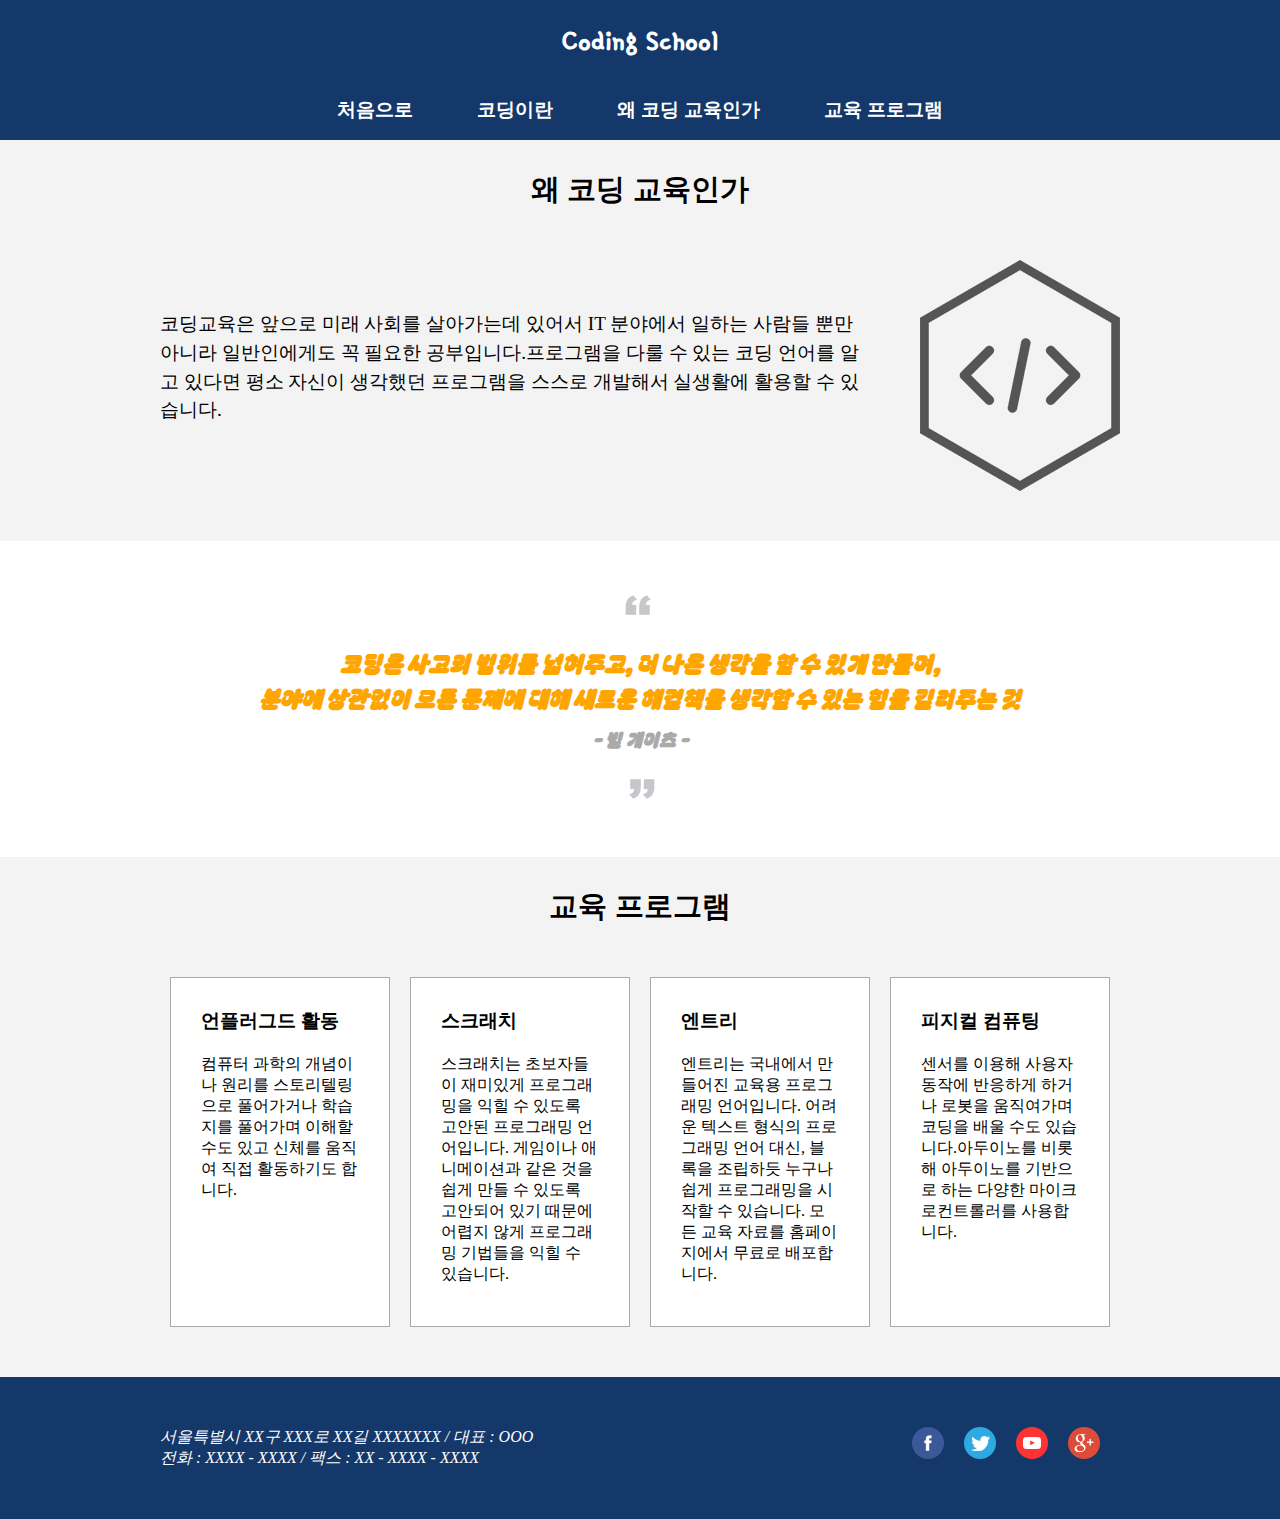
<file: codingschool.html>
﻿<!DOCTYPE html>

<html lang="en" xmlns="http://www.w3.org/1999/xhtml">
<head>
    <meta charset="utf-8" />
    <meta name="viewport" content="width=device-width, initial-scale=1.0" />
    <title>코딩 스쿨</title>
    <link href="./css/codingschool.css" rel="stylesheet" />
</head>
<body>
    <!-- 헤더 -->
    <header>
        <h1><a href="#">Coding School</a></h1>
        <nav class="lnb">
            <h2 class="blind">네비게이션</h2>
            <a href="#" class="menuAll">전체메뉴</a>   <!--모바일 햄버거 메뉴-->
            <ul>                                      <!--데스크탑 보여지는 메뉴-->
                <li><a href="#">처음으로</a></li>  
                <li><a href="#">코딩이란</a></li>  
                <li><a href="#">왜 코딩 교육인가</a></li>  
                <li><a href="#">교육 프로그램</a></li>  
            </ul>
        </nav> 
    </header>
    <section>
        <h2>왜 코딩 교육인가</h2>
        <div class="coding container">
            <img src="./img/coding/coding.png" alt="" />
            <p>코딩교육은 앞으로 미래 사회를 살아가는데 있어서 IT 분야에서 일하는 사람들 뿐만 아니라 일반인에게도 꼭 필요한 공부입니다.프로그램을 다룰 수 있는 코딩 언어를 알고 있다면 평소 자신이 생각했던 프로그램을 스스로 개발해서 실생활에 활용할 수 있습니다. 
            </p>
        </div>
    </section>

    <!--인용문-->
    <section>
        <h2 class="blind">빌게이츠 말 인용</h2>
        
        <div class="message container">
            <blockquote>코딩은 사고의 범위를 넓혀주고, 더 나은 생각을 할 수 있게 만들며, <br> 분야에 상관없이 모든 문제에 대해 새로운 해결책을 생각할 수 있는 힘을 길러주는 것
            </blockquote>
            <span>- 빌 게이츠 -</span>
        </div>
    </section>

    <!--교육 프로그램-->
    <section>
        <h2>교육 프로그램</h2>
        <div class="container">
            <article class="program">
                <div>
                    <h3>언플러그드 활동</h3>
                    <p>컴퓨터 과학의 개념이나 원리를 스토리텔링으로 풀어가거나 학습지를 풀어가며 이해할 수도 있고 신체를 움직여 직접 활동하기도 합니다.</p>
                </div>
            </article>
            <article class="program">
                <div>
                    <h3>스크래치</h3>
                    <p>스크래치는 초보자들이 재미있게 프로그래밍을 익힐 수 있도록 고안된 프로그래밍 언어입니다. 게임이나 애니메이션과 같은 것을 쉽게 만들 수 있도록 고안되어 있기 때문에 어렵지 않게 프로그래밍 기법들을 익힐 수 있습니다.</p>
                </div>
            </article>
            <article class="program">
                <div>
                    <h3>엔트리</h3>
                    <p>엔트리는 국내에서 만들어진 교육용 프로그래밍 언어입니다. 어려운 텍스트 형식의 프로그래밍 언어 대신, 블록을 조립하듯 누구나 쉽게 프로그래밍을 시작할 수 있습니다. 모든 교육 자료를 홈페이지에서 무료로 배포합니다.</p>
                </div>
            </article>
            <article class="program">
                <div>
                    <h3>피지컬 컴퓨팅</h3>
                    <p>센서를 이용해 사용자 동작에 반응하게 하거나 로봇을 움직여가며 코딩을 배울 수도 있습니다.아두이노를 비롯해 아두이노를 기반으로 하는 다양한 마이크로컨트롤러를 사용합니다.</p>
                </div>
            </article>
        </div>
    </section>
    <footer>
        <div class="container">
            <address>
                <p>서울특별시 XX구 XXX로 XX길 XXXXXXX / 대표 : OOO </p>
                <p>전화 : XXXX - XXXX / 팩스 : XX - XXXX - XXXX </p>
            </address>
            <ul class="sns">
                <li><a href="#">페이스북</a></li>
                <li><a href="#">트위터</a></li>
                <li><a href="#">유튜브</a></li>
                <li><a href="#">구글</a></li>
            </ul>
        </div>
    </footer>
</body>
</html>
</file>
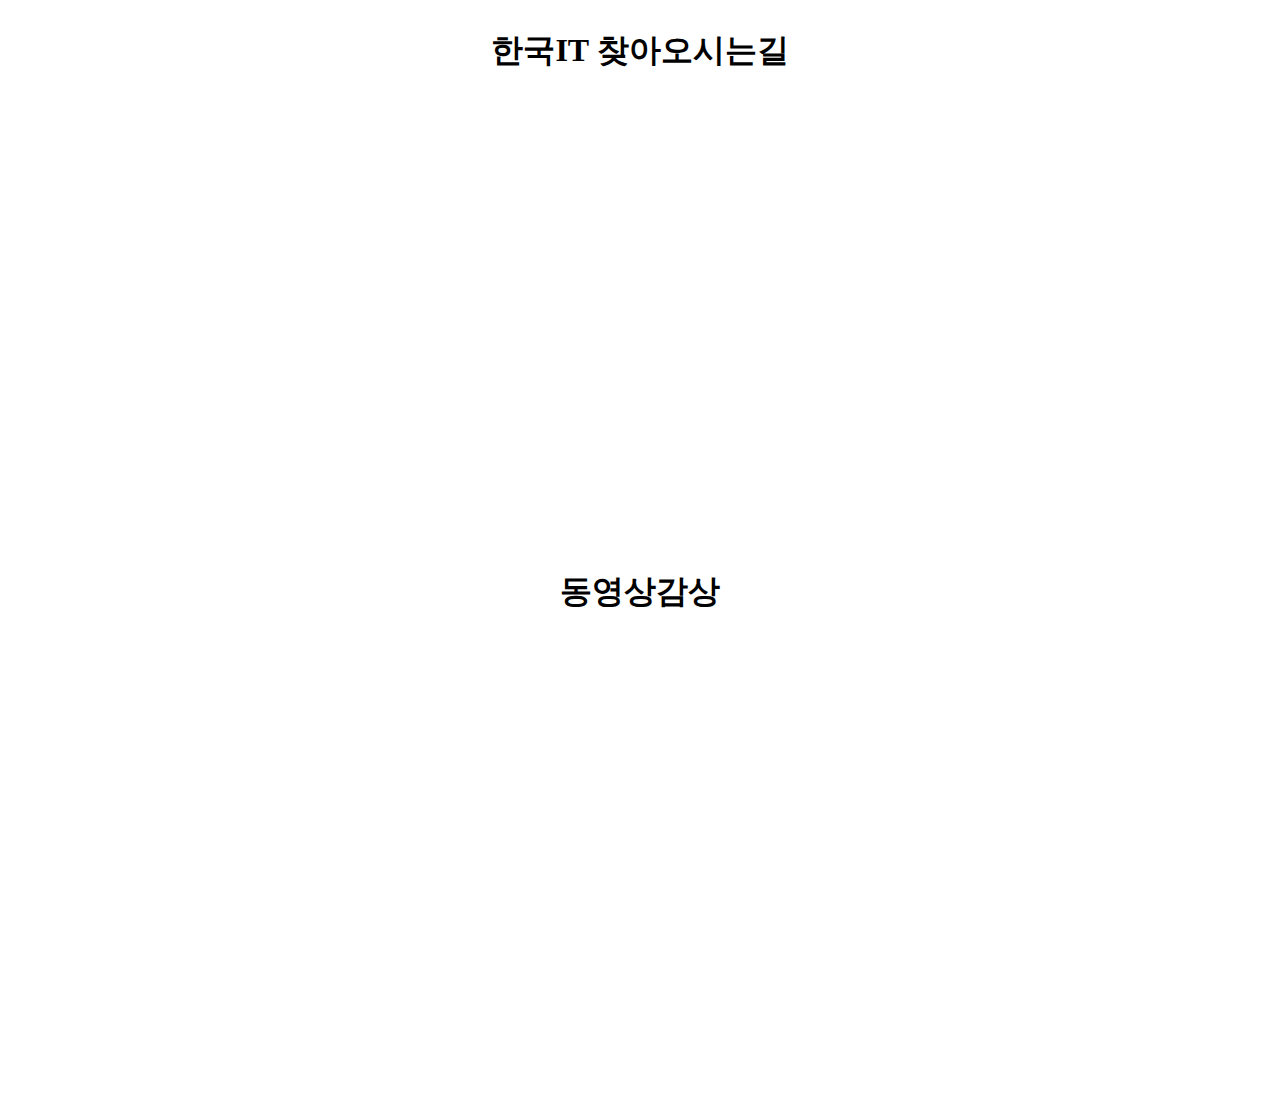
<file: searchmap.html>
<!DOCTYPE html>
<html lang="en">
<head>
    <meta charset="UTF-8">
    <meta name="viewport" content="width=device-width, initial-scale=1.0">
    <title>Document</title>
    <link href="./css/searchmap.css" rel="stylesheet">
</head>
<body>
    <div class="searchmap">
        <h1>한국IT 찾아오시는길</h1>
        <div class="map">
            <iframe src="https://place.map.kakao.com/10024416" width="600" height="450" style="border:0;" allowfullscreen="" loading="lazy" referrerpolicy="no-referrer-when-downgrade"></iframe>
        </div>
        <h1>동영상감상</h1>
        <div class="video">
            <iframe width="600" height="450" src="https://www.youtube.com/embed/b-seMIYeeRc?si=QmZUoq79MNKaOUoO" title="YouTube video player" frameborder="0" allow="accelerometer; autoplay; clipboard-write; encrypted-media; gyroscope; picture-in-picture; web-share" referrerpolicy="strict-origin-when-cross-origin" allowfullscreen></iframe>
        </div>
    </div>
    
</body>
</html>
</file>
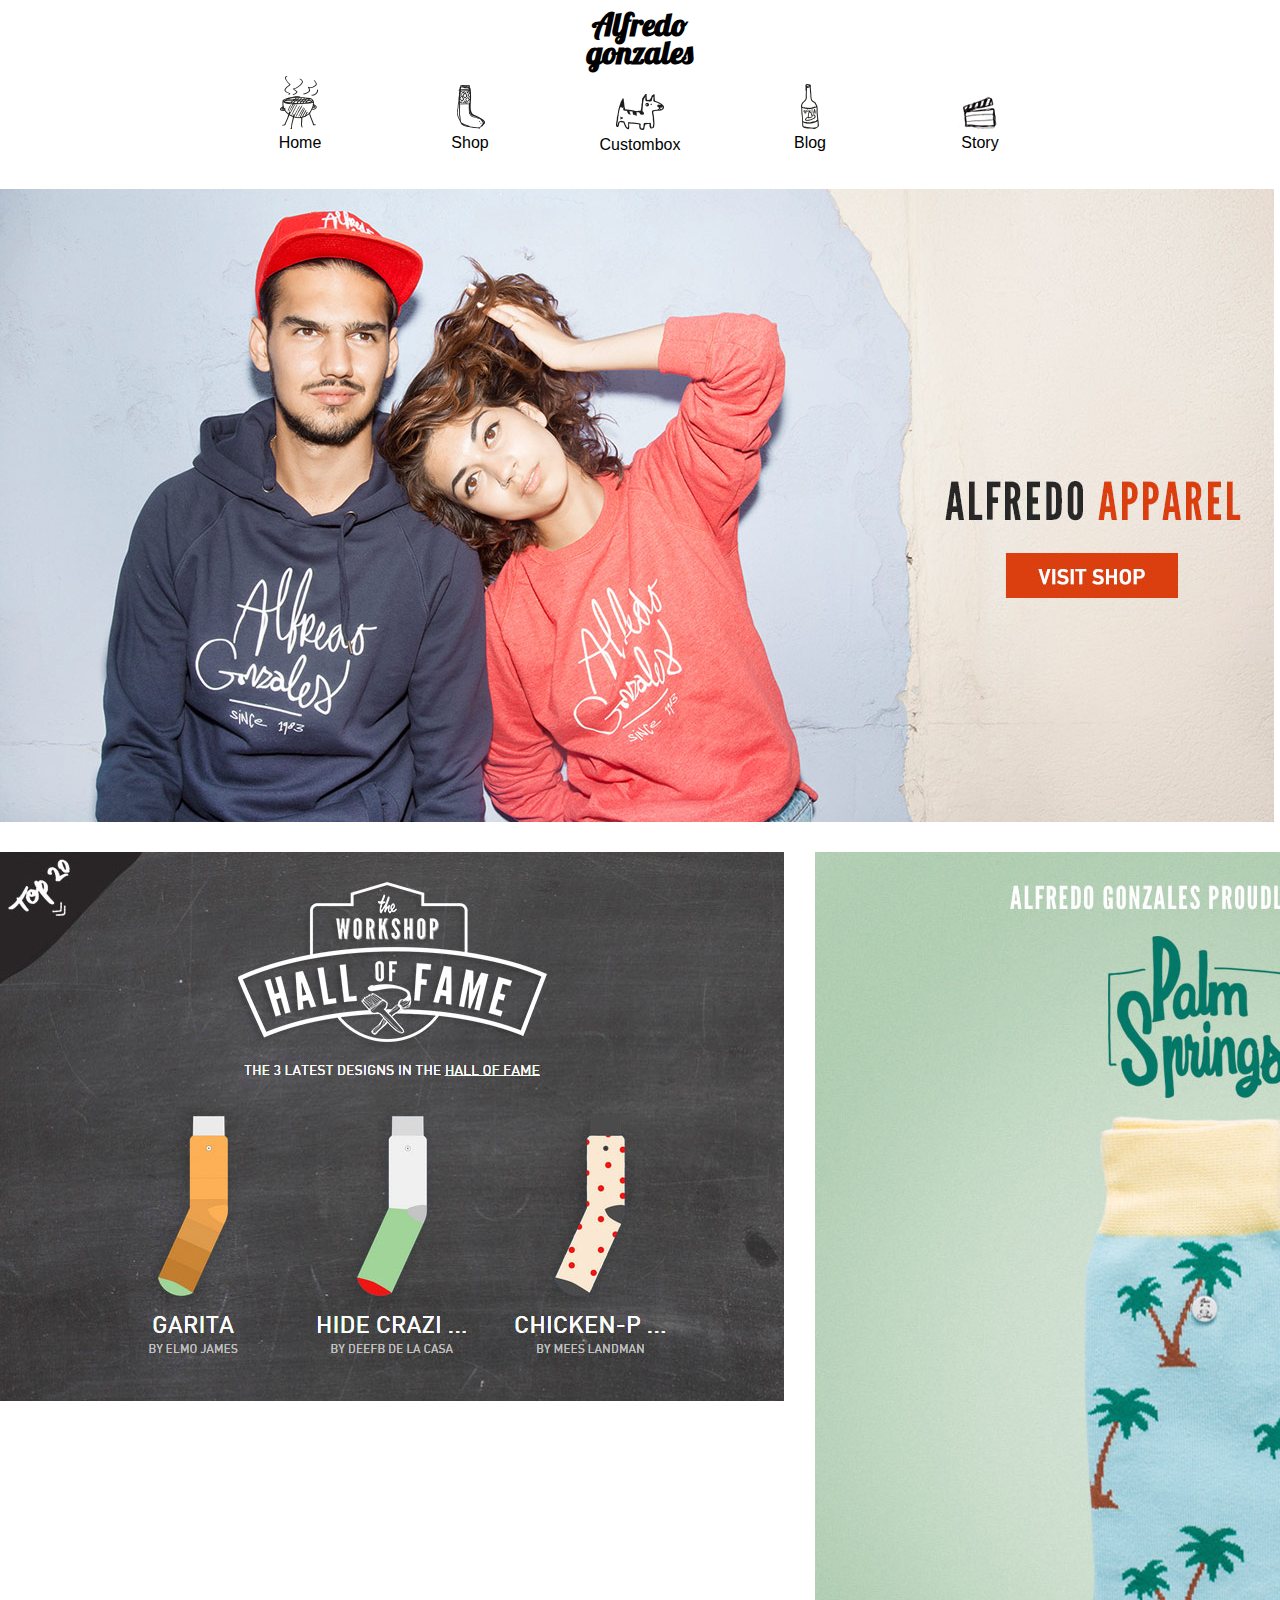
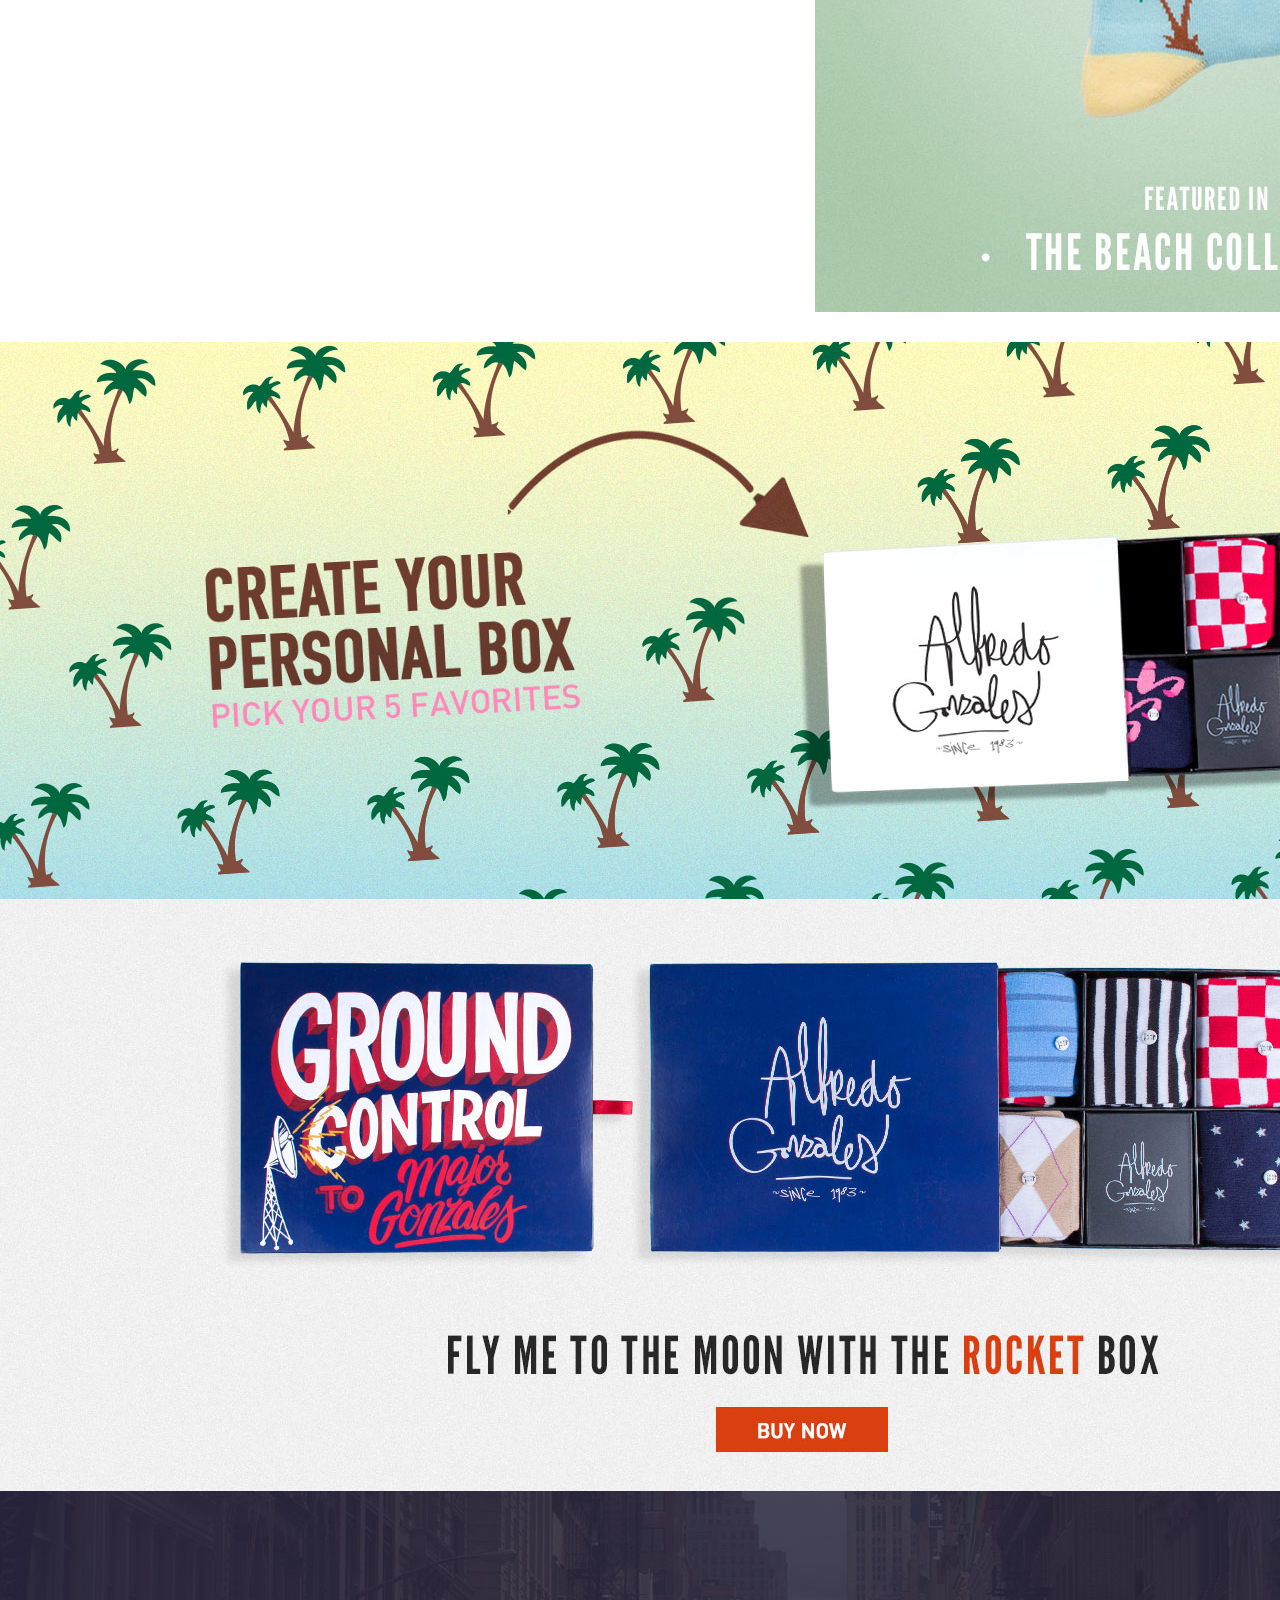
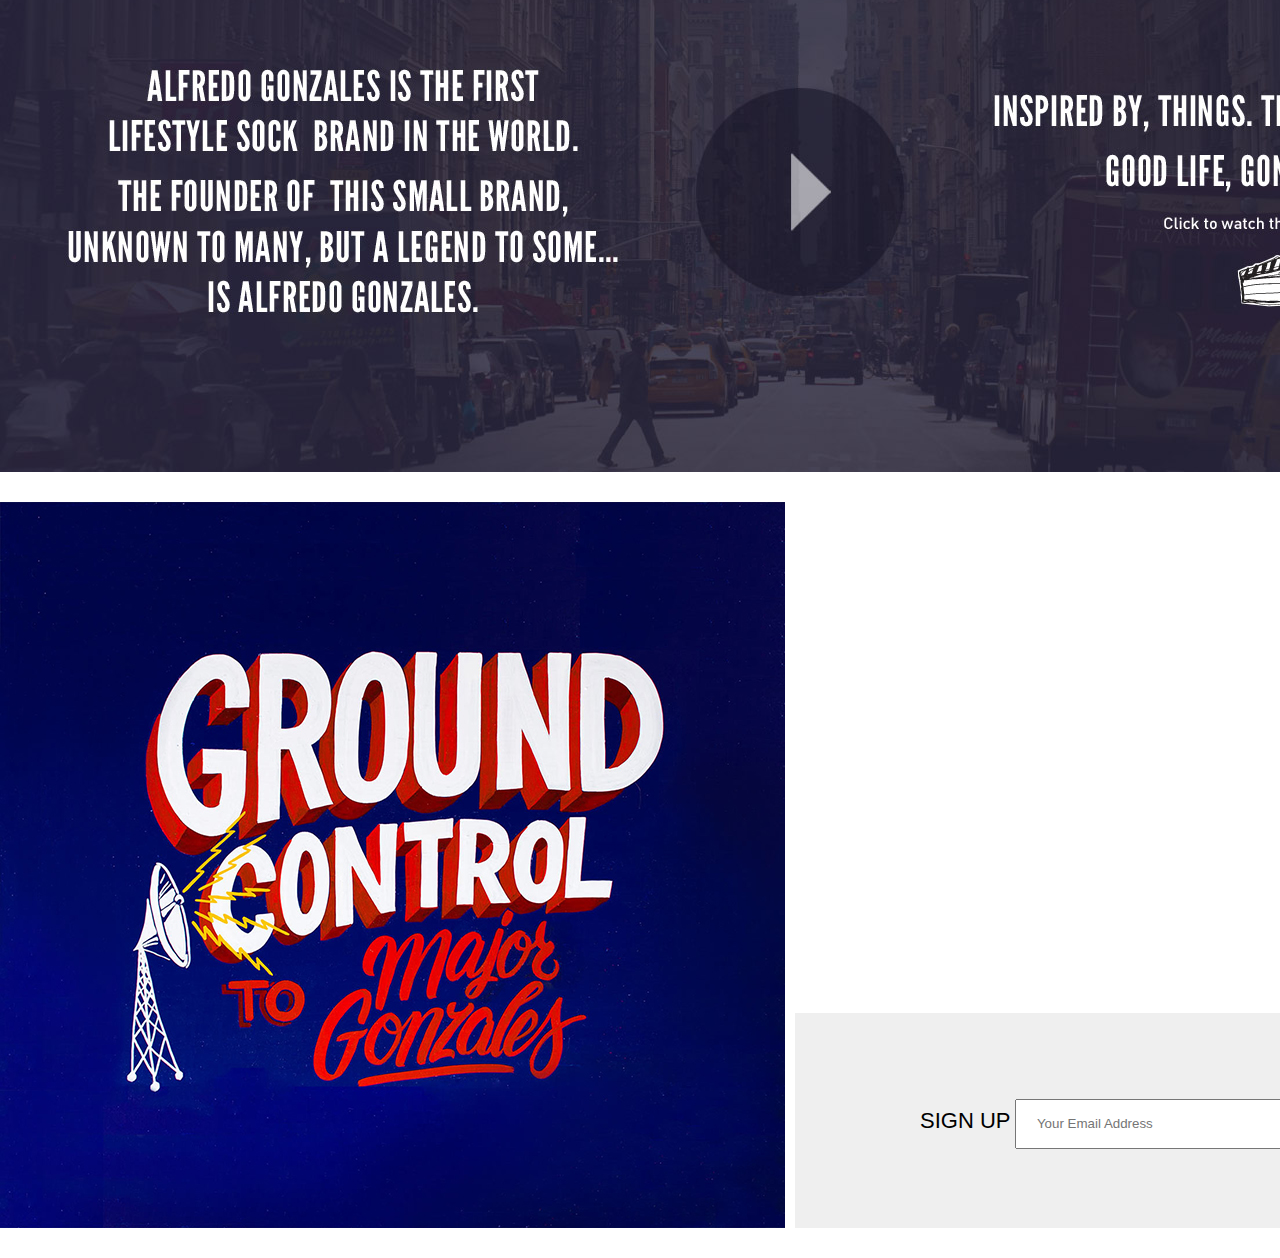
<file: webpage_layout2.html>
<!DOCTYPE html>
<html lang="en">

<head>
    <meta charset="UTF-8">
    <meta name="viewport" content="width=device-width, initial-scale=1.0">
    <title>웹페이지레이아웃2</title>
    <link href="./css/webpage_layout2.css" rel="stylesheet" />
</head>

<body>
    <!-- 헤더 -->
    <h1 class="logo">
        <a href="">Alfredo<br/>gonzales</a>
    </h1>
    <div class="nav">
        <ul>
            <li><a href="#"><img src="./img/webpage2/menu01.png" alt="">Home</a></li>
            <li><a href="#"><img src="./img/webpage2/menu02.png" alt="">Shop</a></li>
            <li><a href="#"><img src="./img/webpage2/menu03.png" alt="">Custombox</a></li>
            <li><a href="#"><img src="./img/webpage2/menu04.png" alt="">Blog</a></li>
            <li><a href="#"><img src="./img/webpage2/menu05.png" alt="">Story</a></li>
        </ul>
    </div>
    <!-- 메인 -->
    <div class="mainBox container">   <!-- 클래스명을 2개준다 -->
        <img src="./img/webpage2/header01.jpg" alt="" />  <!-- 왼쪽 -->
        <div class="right">                         <!-- 오른쪽에는 이미지1개, 배너2개 -->
            <img src="./img/webpage2/side01.jpg" alt="" />      <!-- 오른쪽의 이미지1개-->
            <div class="banner">                        <!-- 오른쪽의 배너 2개 -->
                <p>Design Your Own Sock</p>
                <p>The Work Shop</p>
            </div>
            <div class="banner">
                <p>Self Service</p>
                <p>Online Store</p>
            </div>
        </div>
    </div>
    <!-- 제품박스1 -->
    <div class="pro01 container">
        <div class="left">                          <!-- 왼쪽에는 이미지1개, 유튜브1개 -->
            <img src="./img/webpage2/banner_01.jpg" alt="" />      
            <div>
                <iframe width="784" height="511" src="https://www.youtube.com/embed/rcLl0A-lXIc"></iframe>
            </div>
        </div>
        <img src="./img/webpage2/banner_02.jpg" alt="" />        <!-- 오른쪽 이미지1개 -->
    </div>
    <!-- 제품박스2 -->
    <div class="pro02 container">                        <!-- 이미지3개 -->
        <img src="./img/webpage2/banner_03.jpg" alt="" />
        <img src="./img/webpage2/banner_04.jpg" alt="" />
        <img src="./img/webpage2/video.jpg" alt="" />
    </div>
    <!-- 제품박스3 -->
    <div class="pro03 container">
        <img src="./img/webpage2/banner_05.jpg" alt="" />        <!-- 왼쪽 이미지 1개 -->
        <div class="right">                       <!--  오른쪽 유튜브1개, form태그 1개 -->
            <div>                                  
                <iframe width="805" height="511" src="https://www.youtube.com/embed/3MteSlpxCpo"></iframe>
            </div>
            <div class="sendBox">
                <form>
                    <label for="user_email">SIGN UP</label> <input type="text" id="user_email" placeholder="Your Email Address"/><input type="submit" value="SEND"/>
                </form>
            </div>
        </div>
    </div>
</body>

</html>
</file>
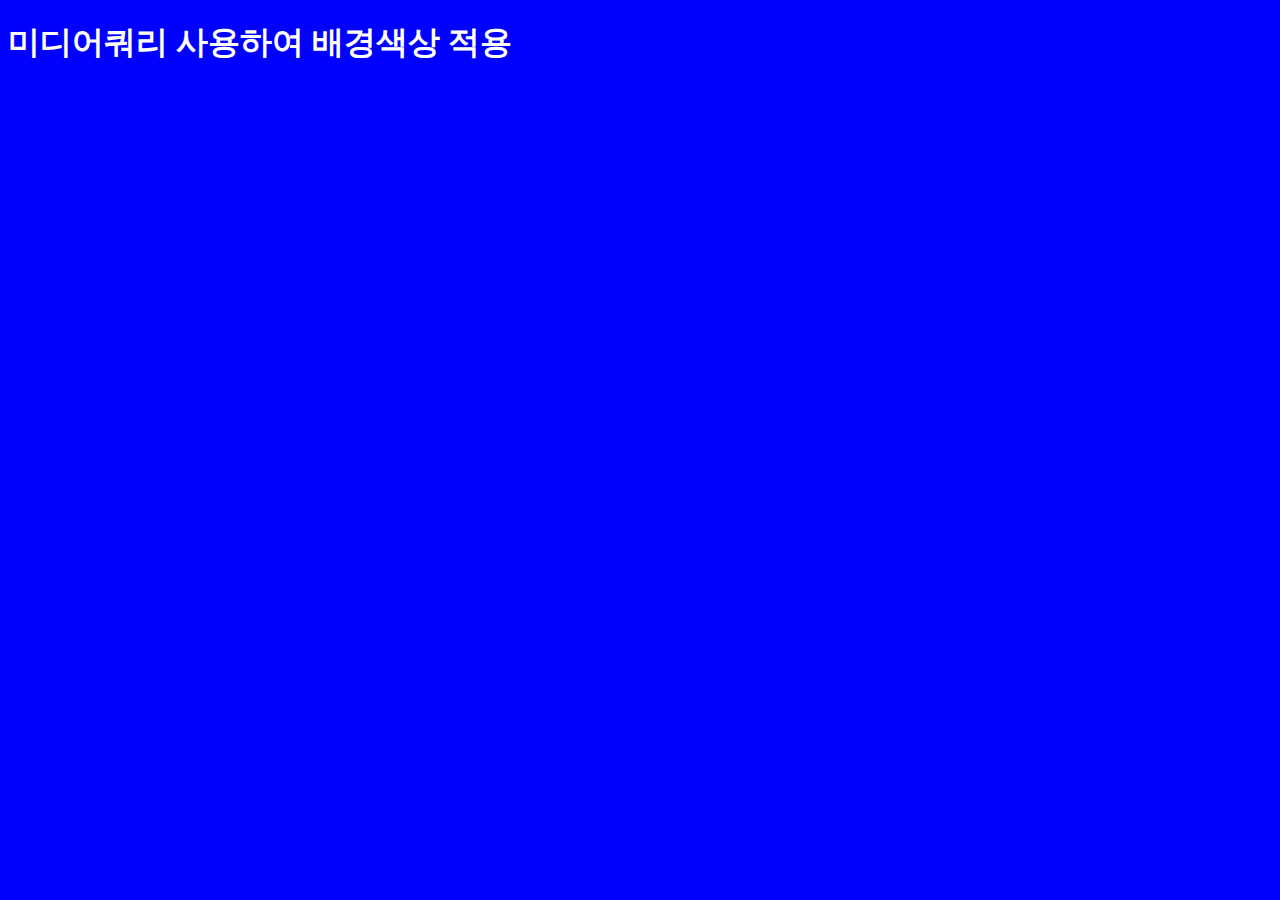
<file: 반응형.html>
<!DOCTYPE html>
<html lang="en">
<head>
    <meta charset="UTF-8">
    <meta name="viewport" content="width=device-width, initial-scale=1.0">
    <title>미디어쿼리</title>
    <style>
        body{
            background-color:blue;
            color:#fff;
        }
        @media screen and (max-width: 960px) and (min-width:600px) {
            body{
                background-color: #f00;
            }
        }
        @media screen and (max-width:599px) {
            body{
                background-color: #0f0;
            }
        }

       /*  최대넓이 599이하 일때 배경색상 적용 */
    </style>
</head>
<body>
    <h1>미디어쿼리 사용하여 배경색상 적용</h1>
</body>
</html>
</file>
<file: css/codingschool.css>
﻿@charset "utf-8";
@import url('https://fonts.googleapis.com/css2?family=Bagel+Fat+One&family=Gamja+Flower&display=swap');

/*초기화*/
* {
    margin:0; 
    padding:0;
}
ul {
    list-style:none;
}
a {
    text-decoration:none;
    color:inherit;
}
.blind {
    position:absolute;
    left:-9999px;
}

/*헤더*/
header {
    background-color:#143869;
    color:#fff;
    position:relative;
}

header h1 {
    line-height:80px;
    text-align:center;
    font-family: 'Gamja Flower',  sans-serif;
}

.lnb ul {
    display:none;
}

.lnb .menuAll {
    display:block;
    width:45px; height:34px;
    position:absolute;
    top:23px; right:20px;
    background:url(../img/coding/allmenu.png) no-repeat;
    text-indent:-9999px;  
}



/* -------------------------------- */

/* 섹션공통 */
section:nth-of-type(2n+1){
    background-color:#f3f3f3;
}

section h2 {
    padding:30px 0 50px;
    text-align: center;
    font-size:1.8rem;
}

.container {
    padding:0 50px 50px;
}


/* 왜 코딩교육인가 */
.coding img {
    display: none;
}

.coding p {
    font-size:1.2rem;
    line-height: 1.5;
}

/* 인용문 */
.message {
    padding-top: 50px;
    text-align: center;
}

.message::before {
    content: url(../img/coding/quot-1.png);
}

.message::after {
    content: url(../img/coding/quot-2.png);
    display: block;
}

.message blockquote {
    color:orange;
    font-size:1.5rem;
    font-weight: 700;
    font-family: 'Bagel Fat One', sans-serif;
    font-style:italic;
    margin: 20px 0 10px;
}

.message span {
    color:#aaa;
    font-size :1.2rem;
    font-weight: 700;
    font-family: 'Bagel Fat One', sans-serif;
    font-style: italic;
    margin-bottom: 20px;
    display: block;
    margin-bottom: 20px;
}


/* 교육프로그램 */
.program div {
    border:1px solid #aaa;
    background-color: #fff;
    padding: 30px;
    margin-bottom: 20px;
    box-sizing: border-box;
}

.program h3 {
    font-size: 1.2rem;
    margin-bottom: 20px;
}

/*푸터*/

footer {
    background-color:#143869;
    color:#fff;
    padding-top: 50px;
}

.sns {
    margin-top:30px;
    overflow: hidden;
}

.sns li {
    float: left;
}

.sns li a {
    display: block ;
    width: 32px;
    height: 32px;
    margin-right: 20px;
    background: url(../img/coding/icon_sns.png) no-repeat;
    text-indent: -999px;
}

.sns li:nth-child(2) a {
    background-position: -32px 0;
}

.sns li:nth-child(3) a {
    background-position: -64px 0;
}

.sns li:nth-child(4) a {
    background-position: -96px 0;
}

address {
    font-size: normal;
}


/* ---------수정----------------------- */

@media screen and (min-width:765px) { /* 이상 (사이즈클때)*/
    .lnb ul {
        display:block;
        text-align:center;
        overflow:hidden;
    }

    .lnb ul li {
        display:inline-block;
    }

    .lnb ul li a {
        padding:0 30px;
        line-height:60px;
        font-size:1.2rem;
        font-weight:700;
    }

    .lnb .menuAll {
        display:none;
    }

    /*섹션 공통 */
    .container {
        max-width:960px;    /*  960/1920*100=50% 이므로 width:50% 또는 max-width:960px가변넓이 */
        margin: 0 auto;
        overflow: hidden;
    }

    .coding img {
        display: block;
        float:right;
        padding-left: 60px;
    }    
    .coding p {
        padding-top: 50px;
    }

    /*교육프로그램 */
    .program {
        width: 25%;
        float: left;
    }

    .program div {
        margin : 0 10px;
        min-height: 350px;
    }

    /*푸터*/
    footer address {
        float: left;
    }

    .sns {
        float: right;
        margin-top:0;
    }
}
</file>
<file: css/searchmap.css>
@charset "utf-8";

.searchmap {
    display: flex;
    flex-direction: column;
    align-items: center;
    justify-content: center;
    min-height: 100vh;
}
</file>
<file: css/webpage_layout2.css>
@charset "utf-8";
@import url('https://fonts.googleapis.com/css2?family=Lobster&display=swap');

* {
    margin: 0; padding: 0;
}

ul, li {
    list-style: none;
}

a{
    text-decoration: none;
    color: inherit;
}

img {
    border: 0;
    vertical-align: top;
}

iframe {
    border: 0;
    vertical-align: top;
}

body {
    font-family: Arial, sans-serif;
    line-height: 28px;
}

.logo {
    margin: 10px 0;
    text-align: center;
    font-family: 'Lobster', cursive;
}

.nav {
    width: 850px;
    margin:0 auto;
    overflow: hidden;
}

.nav li {
    float: left;
    width: 130px;
    margin:0 20px;
    text-align: center;
    /* background-color: red; */
}

.nav li img {
    display: block;
    margin:0 auto;
}

.nav li a:hover {
    border-bottom:2px solid red;
}
/* 공통 */
.container {
    width: 1600px;
    margin: 30px auto;
    overflow: hidden;
}
/* 메인 */
.mainBox > img {
    float:left;
}
.mainBox .right {
    width: 316px;
    float: right;
}

.mainBox .banner {
    width: 316px;height: 160px;
    margin-top:10px;
    border:4px solid;
    box-sizing: border-box;
    text-align: center;
}

.mainBox .banner p:first-child {
    height: 46px;
    background-color: #ae09c7;
    color:white;
    margin:20px 0;
    line-height: 46px;
    text-transform: uppercase;
    font-size:18px;
    font-weight: 900;

}

.mainBox .banner p:nth-child(2){
    font-size:28px;
    font-weight: 900;
    letter-spacing: -2px;
}

/* 제품박스1 */
.pro01 .left {
    float:left;
    width: 784px;
}

.pro01 > img {
    float:right;
}

/* 제품박스3 */
.pro03 >  img {
    float:left;
}

.pro03 .right {
    float:right;
    width: 805px;
}

.pro03 .sendBox {
    height: 215px;
    background-color: #efefef;
    text-align: center;
    line-height: 215px;
}

.pro03 .sendBox label {
    font-size: 22px;
    font-family: 700;
    text-transform: uppercase;
}

.pro03 .sendBox input[type="text"] {
    width: 380px;
    height: 50px;
    padding-left: 20px;
    box-sizing: border-box;
}

.pro03 .sendBox input[type="submit"]{
    width: 80px;
    height: 50px;
    border: 0;
    background-color: #333;
    color: #fff;
}
</file>
